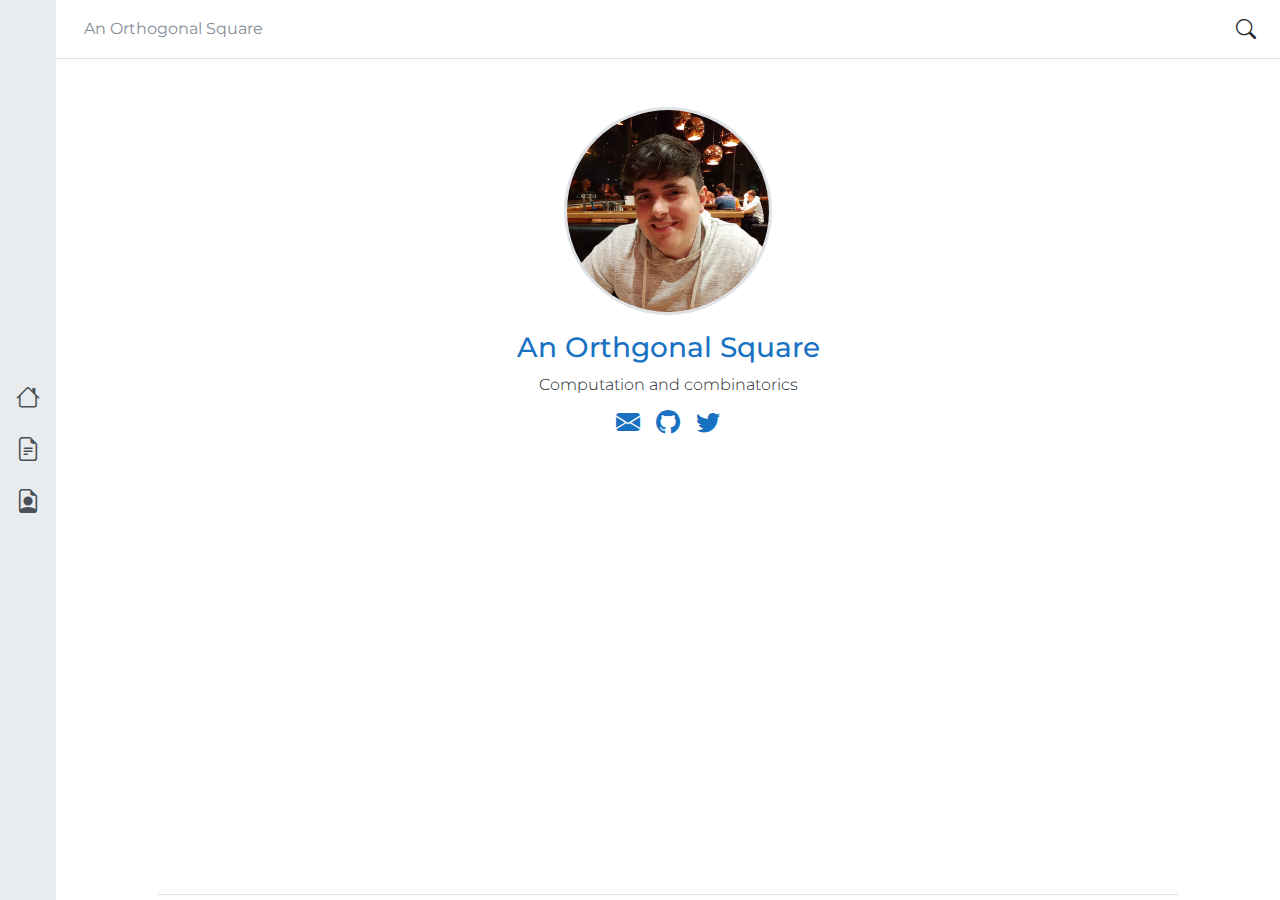
<file: index.html>
<!DOCTYPE html>
<html lang="en">
<head>
  <meta charset="UTF-8">
  <meta name="viewport" content="width=device-width, initial-scale=1.0">
  <title>An Orthgonal Square</title>
  <link rel="preconnect" href="https://fonts.googleapis.com">
  <link rel="preconnect" href="https://fonts.gstatic.com" crossorigin>
  <link rel="stylesheet" href="https://fonts.googleapis.com/css2?family=Montserrat:ital,wght@0,100;0,200;0,300;0,400;0,500;0,600;0,700;0,800;0,900;1,100;1,200;1,300;1,400;1,500;1,600;1,700;1,800;1,900&display=swap">
  <link rel="stylesheet" href="https://orthosquare.github.io/assets/css/custom.css">
  <link rel="stylesheet" href="https://cdn.jsdelivr.net/npm/bootstrap-icons@1.10.3/font/bootstrap-icons.css"><link rel="apple-touch-icon" sizes="180x180" href="https://orthosquare.github.io/images/favicon/apple-touch-icon.png">
    <link rel="icon" type="image/png" sizes="32x32" href="https://orthosquare.github.io/images/favicon/favicon-32x32.png">
    <link rel="icon" type="image/png" sizes="16x16" href="https://orthosquare.github.io/images/favicon/favicon-16x16.png">
    <link rel="manifest" href="https://orthosquare.github.io/images/favicon/site.webmanifest">
    <link rel="mask-icon" href="https://orthosquare.github.io/images/favicon/safari-pinned-tab.svg" color="#5bbad5">
    <meta name="msapplication-TileColor" content="#2d89ef">
    <meta name="theme-color" content="#ffffff"><link rel="canonical" href="https://orthosquare.github.io/" /><link rel="alternate" type="application/atom+xml"
        title="RSS" href="https://orthosquare.github.io/atom.xml"
      ><meta name="author" content="Michael Gill"><meta name="description" content="Computation and combinatorics" /><meta name="generator" content="Zola">
  <meta property="og:title" content="An Orthogonal Square" />
  <meta property="og:url" content="https://orthosquare.github.io/" /><meta property="og:description" content="Computation and combinatorics" /><meta property="og:site_name" content="An Orthgonal Square" />
  <meta property="og:locale" content="en_US" />
  <meta name="twitter:card" content="summary" /><meta name="twitter:creator" content="@orthosq" />
  
</head>
<body>
  <div class="container-fluid vh-100">
    <div class="row h-100"><div
    class="sidebar d-none d-xl-block col-auto mh-100 p-0 overflow-auto"
  >
    <aside class="d-flex flex-column justify-content-between h-100">
      <div class="d-none mb-4 pt-5 px-4 text-center">
        <div class="sidebar-avatar mb-2 mx-auto border border-3 rounded-circle">
          <a href="#" target="_blank" rel="noopener noreferrer">
    <img
      src="https://orthosquare.github.io/images/avatar.jpg"
      alt="Michael Gill"
      class="img-fluid"
    >
  </a>
        </div>
        <div class="mb-1">
          <a
            href="https://orthosquare.github.io"
            class="sidebar-title fs-5 fw-bold text-decoration-none"
          >
            An Orthgonal Square
          </a>
        </div>
        <div class="fw-light">
          Computation and combinatorics
        </div>
      </div>

      <div class="sidebar-nav list-group my-auto rounded-0 text-center"><a
        href="https://orthosquare.github.io/"
        class="sidebar-nav-item list-group-item list-group-item-action border border-0"
        data-bs-toggle="tooltip" data-bs-title="Home"
      >
        <span class="sidebar-nav-icon bi bi-house d-none d-xl-inline fs-4"></span>
        <span class="sidebar-nav-text d-none">
          Home
        </span>
      </a><a
        href="https://orthosquare.github.io/blog/"
        class="sidebar-nav-item list-group-item list-group-item-action border border-0"
        data-bs-toggle="tooltip" data-bs-title="Blog"
      >
        <span class="sidebar-nav-icon bi bi-file-earmark-text d-none d-xl-inline fs-4"></span>
        <span class="sidebar-nav-text d-none">
          Blog
        </span>
      </a><a
        href="https://orthosquare.github.io/about/"
        class="sidebar-nav-item list-group-item list-group-item-action border border-0"
        data-bs-toggle="tooltip" data-bs-title="About"
      >
        <span class="sidebar-nav-icon bi bi-file-earmark-person d-none d-xl-inline fs-4"></span>
        <span class="sidebar-nav-text d-none">
          About
        </span>
      </a></div>

      <div class="sidebar-social d-none mt-4 pb-4 px-4">
        <div class="container-fluid">
          <div class="row justify-content-center">
            <div class="col-auto px-2">
        <a
          href="mailto:michael.gill1@monash.edu"
          target="_blank" rel="noopener noreferrer"
          data-bs-toggle="tooltip"
          data-bs-title='Email'
          class="text-decoration-none"
        >
          <span class="bi bi-envelope-fill"></span>
        </a>
      </div><div class="col-auto px-2">
        <a
          href="https://github.com/orthosquare"
          target="_blank" rel="noopener noreferrer"
          data-bs-toggle="tooltip"
          data-bs-title='GitHub'
          class="text-decoration-none"
        >
          <span class="bi bi-github"></span>
        </a>
      </div><div class="col-auto px-2">
        <a
          href="https://twitter.com/orthosq"
          target="_blank" rel="noopener noreferrer"
          data-bs-toggle="tooltip"
          data-bs-title='Twitter'
          class="text-decoration-none"
        >
          <span class="bi bi-twitter"></span>
        </a>
      </div>
          </div>
        </div>
      </div>
    </aside>
  </div><div class="col mh-100 overflow-auto px-0"><nav
    class="navbar navbar-expand navbar-bg-light sticky-top border-bottom"
  >
    <div class="container-fluid"><button
        type="button"
        class="btn d-block d-xl-none fs-5"
        data-bs-toggle="offcanvas" data-bs-target="#offcanvas"
        aria-controls="offcanvas"
      >
        <span class="bi bi-list"></span>
      </button>
      
      <div class="col-8">
        
          <div class="row justify-content-center justify-content-xl-start p-2 ps-xl-3 text-center"><div class="col-auto">
      <span
        class="d-inline d-sm-none text-secondary"
        data-bs-toggle="tooltip"
        data-bs-title="An Orthogonal Square"
      >
        An Orthogonal Sq…
      </span>
      <span
        class="d-none d-sm-inline text-secondary"
        data-bs-toggle="tooltip"
        data-bs-title="An Orthogonal Square"
      >
        An Orthogonal Square
      </span>
    </div>
  </div>
        
      </div>

      <button
    type="button" data-bs-toggle="modal" data-bs-target="#searchModal"
    class="btn border border-0"
  >
    <span class="bi bi-search fs-5"></span>
  </button>
    </div>
  </nav><div class="d-flex flex-column h-100"><main class="container">
    <div class="row justify-content-center mt-5 mb-3">
      <div class="col-auto">
        <div class="index-avatar border border-3 rounded-circle">
          <a href="#" target="_blank" rel="noopener noreferrer">
    <img
      src="https://orthosquare.github.io/images/avatar.jpg"
      alt="Michael Gill"
      class="img-fluid"
    >
  </a>
        </div>
      </div>
    </div>
    <div class="row justify-content-center mb-5">
      <div class="col-11 col-sm-8 col-md-7 col-xl-6 text-center">  
        <div class="mb-1">
            <a
              href="#"
              target="_blank"
              rel="noopener noreferrer"
              class="text-decoration-none"
            >
                <h1 class="fs-3">An Orthgonal Square</h1>
            </a>
        </div>
        <div class="fs-6 fw-light mb-2">
            Computation and combinatorics
        </div>
        <div class="row justify-content-center fs-4">
          <div class="col-auto px-2">
        <a
          href="mailto:michael.gill1@monash.edu"
          target="_blank" rel="noopener noreferrer"
          data-bs-toggle="tooltip"
          data-bs-title='Email'
          class="text-decoration-none"
        >
          <span class="bi bi-envelope-fill"></span>
        </a>
      </div><div class="col-auto px-2">
        <a
          href="https://github.com/orthosquare"
          target="_blank" rel="noopener noreferrer"
          data-bs-toggle="tooltip"
          data-bs-title='GitHub'
          class="text-decoration-none"
        >
          <span class="bi bi-github"></span>
        </a>
      </div><div class="col-auto px-2">
        <a
          href="https://twitter.com/orthosq"
          target="_blank" rel="noopener noreferrer"
          data-bs-toggle="tooltip"
          data-bs-title='Twitter'
          class="text-decoration-none"
        >
          <span class="bi bi-twitter"></span>
        </a>
      </div>
        </div>
      </div>
    </div>
    <div class="row justify-content-center mb-5">
      <div class="col-11 col-lg-10 col-xxl-9">
        
      </div>
    </div>
  </main><footer class="container-fluid mt-auto">
    <div class="row justify-content-center">
      <div class="col-10">
        <div class="row pt-3 pb-4 border-top">
          <div class="col-12 col-md-6 mb-2 mb-md-0 text-center text-md-start">
            <small class="text-secondary">
              © 2024
              <a 
                href="#"
                target="_blank" rel="noopener noreferrer"
                class="text-decoration-none"
              >
                Michael Gill&period;
              </a>
              <a
                href="https://creativecommons.org/licenses/by/4.0/"
                data-bs-toggle="tooltip"
                data-bs-title="Except where otherwise noted, the blog posts on this site are licensed under the Creative Commons Attribution 4.0 International (CC BY 4.0) License by the author."
                class="text-secondary text-decoration-none"
              >
                Some rights reserved.
              </a>
            </small>
          </div>
          <div class="col-12 col-md-6 text-center text-md-end">
            <small class="text-secondary">
              Powered by
              <a 
                href="https://www.getzola.org/"
                target="_blank" rel="noopener noreferrer"
                class="text-decoration-none"
              >
                Zola
              </a>
              with
              <a 
                href="https://github.com/gersonbdev/ataraxia-zola"
                target="_blank" rel="noopener noreferrer"
                class="text-decoration-none"
              >
                Ataraxia
              </a>
              theme.
            </small>
          </div>
        </div>
      </div>
    </div>
  </footer>
        </div>
      </div>
    </div>
  </div>
  <div class="offcanvas offcanvas-start" tabindex="-1" id="offcanvas" aria-labelledby="offcanvasLabel">
    <div class="offcanvas-body p-0">
      <div class="sidebar container-fluid vh-100">
        <div class="row h-100">
          <div
            class="col mh-100 px-0 overflow-auto"
          >
            <aside class="d-flex flex-column justify-content-between h-100">
              <div class="mb-4 pt-5 px-3 text-center">
                <div class="sidebar-avatar mb-2 mx-auto border border-3 rounded-circle">
                  <a href="#" target="_blank" rel="noopener noreferrer">
    <img
      src="https://orthosquare.github.io/images/avatar.jpg"
      alt="Michael Gill"
      class="img-fluid"
    >
  </a>
                </div>
                <div>
                  <a
                    href="https://orthosquare.github.io"
                    class="sidebar-title fs-5 fw-bold text-decoration-none"
                  >
                    An Orthgonal Square
                  </a>
                </div>
              </div>

              <div class="sidebar-nav list-group my-auto rounded-0 text-start"><a
        href="https://orthosquare.github.io/"
        class="sidebar-nav-item list-group-item list-group-item-action border border-0"
        data-bs-toggle="tooltip" data-bs-title="Home"
      >
        <span class="sidebar-nav-icon bi bi-house ms-2 me-1 fs-4"></span>
        <span class="sidebar-nav-text">Home</span>
      </a><a
        href="https://orthosquare.github.io/blog/"
        class="sidebar-nav-item list-group-item list-group-item-action border border-0"
        data-bs-toggle="tooltip" data-bs-title="Blog"
      >
        <span class="sidebar-nav-icon bi bi-file-earmark-text ms-2 me-1 fs-4"></span>
        <span class="sidebar-nav-text">Blog</span>
      </a><a
        href="https://orthosquare.github.io/about/"
        class="sidebar-nav-item list-group-item list-group-item-action border border-0"
        data-bs-toggle="tooltip" data-bs-title="About"
      >
        <span class="sidebar-nav-icon bi bi-file-earmark-person ms-2 me-1 fs-4"></span>
        <span class="sidebar-nav-text">About</span>
      </a></div>

              <div class="sidebar-social mt-4 pb-4 px-3">
                <div class="container-fluid">
                  <div class="row justify-content-center">
                    <div class="col-auto px-2">
        <a
          href="mailto:michael.gill1@monash.edu"
          target="_blank" rel="noopener noreferrer"
          data-bs-toggle="tooltip"
          data-bs-title='Email'
          class="text-decoration-none"
        >
          <span class="bi bi-envelope-fill"></span>
        </a>
      </div><div class="col-auto px-2">
        <a
          href="https://github.com/orthosquare"
          target="_blank" rel="noopener noreferrer"
          data-bs-toggle="tooltip"
          data-bs-title='GitHub'
          class="text-decoration-none"
        >
          <span class="bi bi-github"></span>
        </a>
      </div><div class="col-auto px-2">
        <a
          href="https://twitter.com/orthosq"
          target="_blank" rel="noopener noreferrer"
          data-bs-toggle="tooltip"
          data-bs-title='Twitter'
          class="text-decoration-none"
        >
          <span class="bi bi-twitter"></span>
        </a>
      </div>
                  </div>
                </div>
              </div>
            </aside>
          </div>
        </div>
      </div>
    </div>
  </div>
  <div class="modal fade" id="searchModal" tabindex="-1" aria-labelledby="searchModalLabel" aria-hidden="true">
  <div class="modal-dialog modal-dialog-centered modal-dialog-scrollable">
    <div class="modal-content">
      <div class="modal-header">
        <h5 class="modal-title" id="searchModalLabel">
          Search
        </h5>
        <button type="button" class="btn-close" data-bs-dismiss="modal" aria-label="Close"></button>
      </div>
      <div class="modal-body">
        <div
          id="searchInput" role="search" 
          class="d-flex mb-3 border rounded-5 bg-white"
        >
          <input
            id="search" type="search"
            class="form-control border border-0 rounded-5 rounded-end"
            placeholder="Search"
            aria-label="Search"
          >
          <div class="rounded-5 rounded-start py-2 ps-2 pe-3">
            <span class="bi bi-search"></span>
          </div>
        </div>
        <div class="search-results">
          <div class="search-results__items">
          </div>
        </div>
      </div>
    </div>
  </div>
</div>
  <script src="https://orthosquare.github.io/assets/js/bootstrap/bootstrap.bundle.min.js"></script>
  <script>
    const tooltipTriggerList = document.querySelectorAll('[data-bs-toggle="tooltip"]');
    const tooltipList = [...tooltipTriggerList].map(tooltipTriggerEl => new bootstrap.Tooltip(tooltipTriggerEl));
    const myModal = document.getElementById('searchModal');
    const myInput = document.getElementById('searchInput');

    myModal.addEventListener('shown.bs.modal', () => {
      myInput.focus()
    });
  </script>
  <script src="https://orthosquare.github.io/elasticlunr.min.js"></script>
  <script src="https://orthosquare.github.io/search_index.en.js"></script><script src="https://orthosquare.github.io/assets/js/search/search.js"></script>
</body>
</html>
</file>
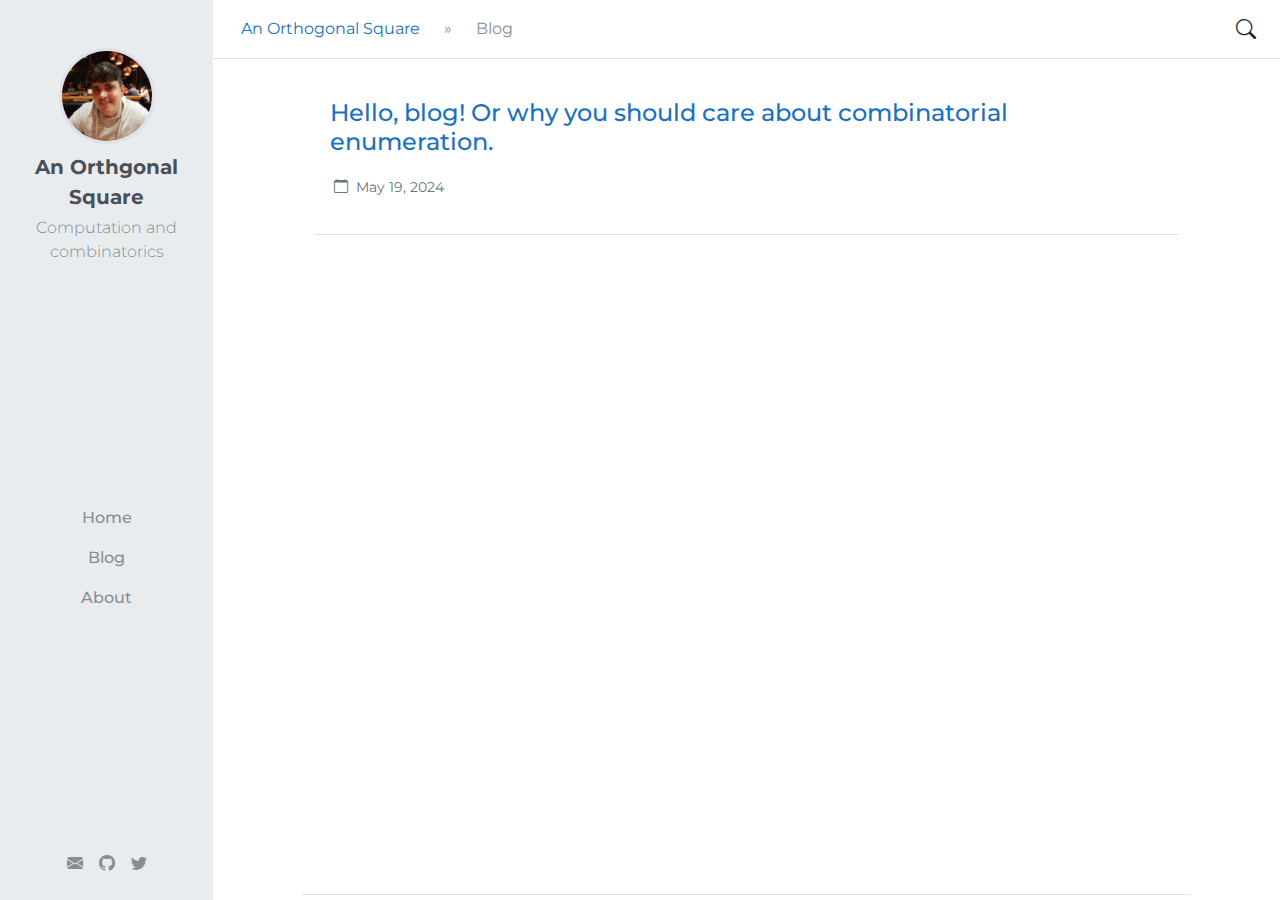
<file: blog/index.html>
<!DOCTYPE html>
<html lang="en">
<head>
  <meta charset="UTF-8">
  <meta name="viewport" content="width=device-width, initial-scale=1.0">
  <title>Blog - An Orthgonal Square</title>
  <link rel="preconnect" href="https://fonts.googleapis.com">
  <link rel="preconnect" href="https://fonts.gstatic.com" crossorigin>
  <link rel="stylesheet" href="https://fonts.googleapis.com/css2?family=Montserrat:ital,wght@0,100;0,200;0,300;0,400;0,500;0,600;0,700;0,800;0,900;1,100;1,200;1,300;1,400;1,500;1,600;1,700;1,800;1,900&display=swap">
  <link rel="stylesheet" href="https://orthosquare.github.io/assets/css/custom.css">
  <link rel="stylesheet" href="https://cdn.jsdelivr.net/npm/bootstrap-icons@1.10.3/font/bootstrap-icons.css"><link rel="apple-touch-icon" sizes="180x180" href="https://orthosquare.github.io/images/favicon/apple-touch-icon.png">
    <link rel="icon" type="image/png" sizes="32x32" href="https://orthosquare.github.io/images/favicon/favicon-32x32.png">
    <link rel="icon" type="image/png" sizes="16x16" href="https://orthosquare.github.io/images/favicon/favicon-16x16.png">
    <link rel="manifest" href="https://orthosquare.github.io/images/favicon/site.webmanifest">
    <link rel="mask-icon" href="https://orthosquare.github.io/images/favicon/safari-pinned-tab.svg" color="#5bbad5">
    <meta name="msapplication-TileColor" content="#2d89ef">
    <meta name="theme-color" content="#ffffff"><link rel="canonical" href="https://orthosquare.github.io/blog/" /><link rel="alternate" type="application/atom+xml"
        title="RSS" href="https://orthosquare.github.io/atom.xml"
      ><meta name="author" content="Michael Gill"><meta name="description" content="Blog site description." /><meta name="generator" content="Zola">
  <meta property="og:title" content="Blog" />
  <meta property="og:url" content="https://orthosquare.github.io/blog/" /><meta property="og:description" content="Blog site description." /><meta property="og:site_name" content="An Orthgonal Square" />
  <meta property="og:locale" content="en_US" />
  <meta name="twitter:card" content="summary" /><meta name="twitter:creator" content="@orthosq" />
  
</head>
<body>
  <div class="container-fluid vh-100">
    <div class="row h-100"><div
    class="sidebar d-none d-lg-block col-lg-3 col-xl-2 mh-100 p-0 overflow-auto"
  >
    <aside class="d-flex flex-column justify-content-between h-100">
      <div class="d-none d-md-block mb-4 pt-5 px-4 text-center">
        <div class="sidebar-avatar mb-2 mx-auto border border-3 rounded-circle">
          <a href="#" target="_blank" rel="noopener noreferrer">
    <img
      src="https://orthosquare.github.io/images/avatar.jpg"
      alt="Michael Gill"
      class="img-fluid"
    >
  </a>
        </div>
        <div class="mb-1">
          <a
            href="https://orthosquare.github.io"
            class="sidebar-title fs-5 fw-bold text-decoration-none"
          >
            An Orthgonal Square
          </a>
        </div>
        <div class="fw-light">
          Computation and combinatorics
        </div>
      </div>

      <div class="sidebar-nav list-group my-auto rounded-0 text-center"><a
        href="https://orthosquare.github.io/"
        class="sidebar-nav-item list-group-item list-group-item-action border border-0"
        data-bs-toggle="tooltip" data-bs-title="Home"
      >
        <span class="sidebar-nav-icon bi bi-house d-none fs-4"></span>
        <span class="sidebar-nav-text d-none d-md-inline">
          Home
        </span>
      </a><a
        href="https://orthosquare.github.io/blog/"
        class="sidebar-nav-item list-group-item list-group-item-action border border-0"
        data-bs-toggle="tooltip" data-bs-title="Blog"
      >
        <span class="sidebar-nav-icon bi bi-file-earmark-text d-none fs-4"></span>
        <span class="sidebar-nav-text d-none d-md-inline">
          Blog
        </span>
      </a><a
        href="https://orthosquare.github.io/about/"
        class="sidebar-nav-item list-group-item list-group-item-action border border-0"
        data-bs-toggle="tooltip" data-bs-title="About"
      >
        <span class="sidebar-nav-icon bi bi-file-earmark-person d-none fs-4"></span>
        <span class="sidebar-nav-text d-none d-md-inline">
          About
        </span>
      </a></div>

      <div class="sidebar-social d-none d-md-block mt-4 pb-4 px-4">
        <div class="container-fluid">
          <div class="row justify-content-center">
            <div class="col-auto px-2">
        <a
          href="mailto:michael.gill1@monash.edu"
          target="_blank" rel="noopener noreferrer"
          data-bs-toggle="tooltip"
          data-bs-title='Email'
          class="text-decoration-none"
        >
          <span class="bi bi-envelope-fill"></span>
        </a>
      </div><div class="col-auto px-2">
        <a
          href="https://github.com/orthosquare"
          target="_blank" rel="noopener noreferrer"
          data-bs-toggle="tooltip"
          data-bs-title='GitHub'
          class="text-decoration-none"
        >
          <span class="bi bi-github"></span>
        </a>
      </div><div class="col-auto px-2">
        <a
          href="https://twitter.com/orthosq"
          target="_blank" rel="noopener noreferrer"
          data-bs-toggle="tooltip"
          data-bs-title='Twitter'
          class="text-decoration-none"
        >
          <span class="bi bi-twitter"></span>
        </a>
      </div>
          </div>
        </div>
      </div>
    </aside>
  </div><div class="col mh-100 overflow-auto px-0"><nav
    class="navbar navbar-expand navbar-bg-light sticky-top border-bottom"
  >
    <div class="container-fluid"><button
        type="button"
        class="btn d-block d-lg-none fs-5"
        data-bs-toggle="offcanvas" data-bs-target="#offcanvas"
        aria-controls="offcanvas"
      >
        <span class="bi bi-list"></span>
      </button>
      
      <div class="col-8">
        
          <div class="row justify-content-center justify-content-lg-start p-2 ps-xl-3 text-center"><div class="col-auto d-none d-xl-block">
        <a
          href="https://orthosquare.github.io/"
          class="text-decoration-none"
        >
          An Orthogonal Square
        </a>
      </div>
      <div class="col-auto d-none d-xl-block">
        <span class="text-secondary">
          »
        </span>
      </div><div class="col-auto">
      <span
        class="d-inline d-sm-none text-secondary"
        data-bs-toggle="tooltip"
        data-bs-title="Blog"
      >
        Blog
      </span>
      <span
        class="d-none d-sm-inline text-secondary"
        data-bs-toggle="tooltip"
        data-bs-title="Blog"
      >
        Blog
      </span>
    </div>
  </div>
        
      </div>

      <button
    type="button" data-bs-toggle="modal" data-bs-target="#searchModal"
    class="btn border border-0"
  >
    <span class="bi bi-search fs-5"></span>
  </button>
    </div>
  </nav><div class="d-flex flex-column h-100"><main class="container">
    <div class="row justify-content-center mt-4 mb-4">
      <div class="col-11 col-lg-10">
        
          
          <article
            class="card card-bg-light mb-3 pb-3 border border-0 border-bottom rounded-0"
          >
            <div class="row g-0">
              
              <div class="">
                <div class="card-body">
                  <a
                    href="https://orthosquare.github.io/blog/enumeration1/"
                    class="text-decoration-none"
                  >
                    <h5 class="card-title h4">Hello, blog! Or why you should care about combinatorial enumeration.</h5>
                  </a>
                  <p class="card-text text-dark">
                    
                  </p>
                  <p class="row card-text">
                    <small class="col-auto my-1 me-4 text-muted">
                      <span class="bi bi-calendar mx-1"></span>
                      <time datetime="2024-05-19">
                        <a 
                          href="#" data-bs-toggle="tooltip"
                          data-bs-title="Sunday, May 19, 2024 12:00:00 AM UTC"
                          class="text-muted text-decoration-none"
                        >
                          May 19, 2024
                        </a>
                      </time>
                    </small>
                    <small class="col-auto my-1 text-muted">
                      
                    </small>
                  </p>
                </div>
              </div>
            </div>
          </article>
        
      </div>
    </div>
  </main>
  <div class="mt-auto">
    
  </div><footer class="container-fluid mt-auto">
    <div class="row justify-content-center">
      <div class="col-10">
        <div class="row pt-3 pb-4 border-top">
          <div class="col-12 col-md-6 mb-2 mb-md-0 text-center text-md-start">
            <small class="text-secondary">
              © 2024
              <a 
                href="#"
                target="_blank" rel="noopener noreferrer"
                class="text-decoration-none"
              >
                Michael Gill&period;
              </a>
              <a
                href="https://creativecommons.org/licenses/by/4.0/"
                data-bs-toggle="tooltip"
                data-bs-title="Except where otherwise noted, the blog posts on this site are licensed under the Creative Commons Attribution 4.0 International (CC BY 4.0) License by the author."
                class="text-secondary text-decoration-none"
              >
                Some rights reserved.
              </a>
            </small>
          </div>
          <div class="col-12 col-md-6 text-center text-md-end">
            <small class="text-secondary">
              Powered by
              <a 
                href="https://www.getzola.org/"
                target="_blank" rel="noopener noreferrer"
                class="text-decoration-none"
              >
                Zola
              </a>
              with
              <a 
                href="https://github.com/gersonbdev/ataraxia-zola"
                target="_blank" rel="noopener noreferrer"
                class="text-decoration-none"
              >
                Ataraxia
              </a>
              theme.
            </small>
          </div>
        </div>
      </div>
    </div>
  </footer>
        </div>
      </div>
    </div>
  </div>
  <div class="offcanvas offcanvas-start" tabindex="-1" id="offcanvas" aria-labelledby="offcanvasLabel">
    <div class="offcanvas-body p-0">
      <div class="sidebar container-fluid vh-100">
        <div class="row h-100">
          <div
            class="col mh-100 px-0 overflow-auto"
          >
            <aside class="d-flex flex-column justify-content-between h-100">
              <div class="mb-4 pt-5 px-3 text-center">
                <div class="sidebar-avatar mb-2 mx-auto border border-3 rounded-circle">
                  <a href="#" target="_blank" rel="noopener noreferrer">
    <img
      src="https://orthosquare.github.io/images/avatar.jpg"
      alt="Michael Gill"
      class="img-fluid"
    >
  </a>
                </div>
                <div>
                  <a
                    href="https://orthosquare.github.io"
                    class="sidebar-title fs-5 fw-bold text-decoration-none"
                  >
                    An Orthgonal Square
                  </a>
                </div>
              </div>

              <div class="sidebar-nav list-group my-auto rounded-0 text-start"><a
        href="https://orthosquare.github.io/"
        class="sidebar-nav-item list-group-item list-group-item-action border border-0"
        data-bs-toggle="tooltip" data-bs-title="Home"
      >
        <span class="sidebar-nav-icon bi bi-house ms-2 me-1 fs-4"></span>
        <span class="sidebar-nav-text">Home</span>
      </a><a
        href="https://orthosquare.github.io/blog/"
        class="sidebar-nav-item list-group-item list-group-item-action border border-0"
        data-bs-toggle="tooltip" data-bs-title="Blog"
      >
        <span class="sidebar-nav-icon bi bi-file-earmark-text ms-2 me-1 fs-4"></span>
        <span class="sidebar-nav-text">Blog</span>
      </a><a
        href="https://orthosquare.github.io/about/"
        class="sidebar-nav-item list-group-item list-group-item-action border border-0"
        data-bs-toggle="tooltip" data-bs-title="About"
      >
        <span class="sidebar-nav-icon bi bi-file-earmark-person ms-2 me-1 fs-4"></span>
        <span class="sidebar-nav-text">About</span>
      </a></div>

              <div class="sidebar-social mt-4 pb-4 px-3">
                <div class="container-fluid">
                  <div class="row justify-content-center">
                    <div class="col-auto px-2">
        <a
          href="mailto:michael.gill1@monash.edu"
          target="_blank" rel="noopener noreferrer"
          data-bs-toggle="tooltip"
          data-bs-title='Email'
          class="text-decoration-none"
        >
          <span class="bi bi-envelope-fill"></span>
        </a>
      </div><div class="col-auto px-2">
        <a
          href="https://github.com/orthosquare"
          target="_blank" rel="noopener noreferrer"
          data-bs-toggle="tooltip"
          data-bs-title='GitHub'
          class="text-decoration-none"
        >
          <span class="bi bi-github"></span>
        </a>
      </div><div class="col-auto px-2">
        <a
          href="https://twitter.com/orthosq"
          target="_blank" rel="noopener noreferrer"
          data-bs-toggle="tooltip"
          data-bs-title='Twitter'
          class="text-decoration-none"
        >
          <span class="bi bi-twitter"></span>
        </a>
      </div>
                  </div>
                </div>
              </div>
            </aside>
          </div>
        </div>
      </div>
    </div>
  </div>
  <div class="modal fade" id="searchModal" tabindex="-1" aria-labelledby="searchModalLabel" aria-hidden="true">
  <div class="modal-dialog modal-dialog-centered modal-dialog-scrollable">
    <div class="modal-content">
      <div class="modal-header">
        <h5 class="modal-title" id="searchModalLabel">
          Search
        </h5>
        <button type="button" class="btn-close" data-bs-dismiss="modal" aria-label="Close"></button>
      </div>
      <div class="modal-body">
        <div
          id="searchInput" role="search" 
          class="d-flex mb-3 border rounded-5 bg-white"
        >
          <input
            id="search" type="search"
            class="form-control border border-0 rounded-5 rounded-end"
            placeholder="Search"
            aria-label="Search"
          >
          <div class="rounded-5 rounded-start py-2 ps-2 pe-3">
            <span class="bi bi-search"></span>
          </div>
        </div>
        <div class="search-results">
          <div class="search-results__items">
          </div>
        </div>
      </div>
    </div>
  </div>
</div>
  <script src="https://orthosquare.github.io/assets/js/bootstrap/bootstrap.bundle.min.js"></script>
  <script>
    const tooltipTriggerList = document.querySelectorAll('[data-bs-toggle="tooltip"]');
    const tooltipList = [...tooltipTriggerList].map(tooltipTriggerEl => new bootstrap.Tooltip(tooltipTriggerEl));
    const myModal = document.getElementById('searchModal');
    const myInput = document.getElementById('searchInput');

    myModal.addEventListener('shown.bs.modal', () => {
      myInput.focus()
    });
  </script>
  <script src="https://orthosquare.github.io/elasticlunr.min.js"></script>
  <script src="https://orthosquare.github.io/search_index.en.js"></script><script src="https://orthosquare.github.io/assets/js/search/search.js"></script>
</body>
</html>
</file>
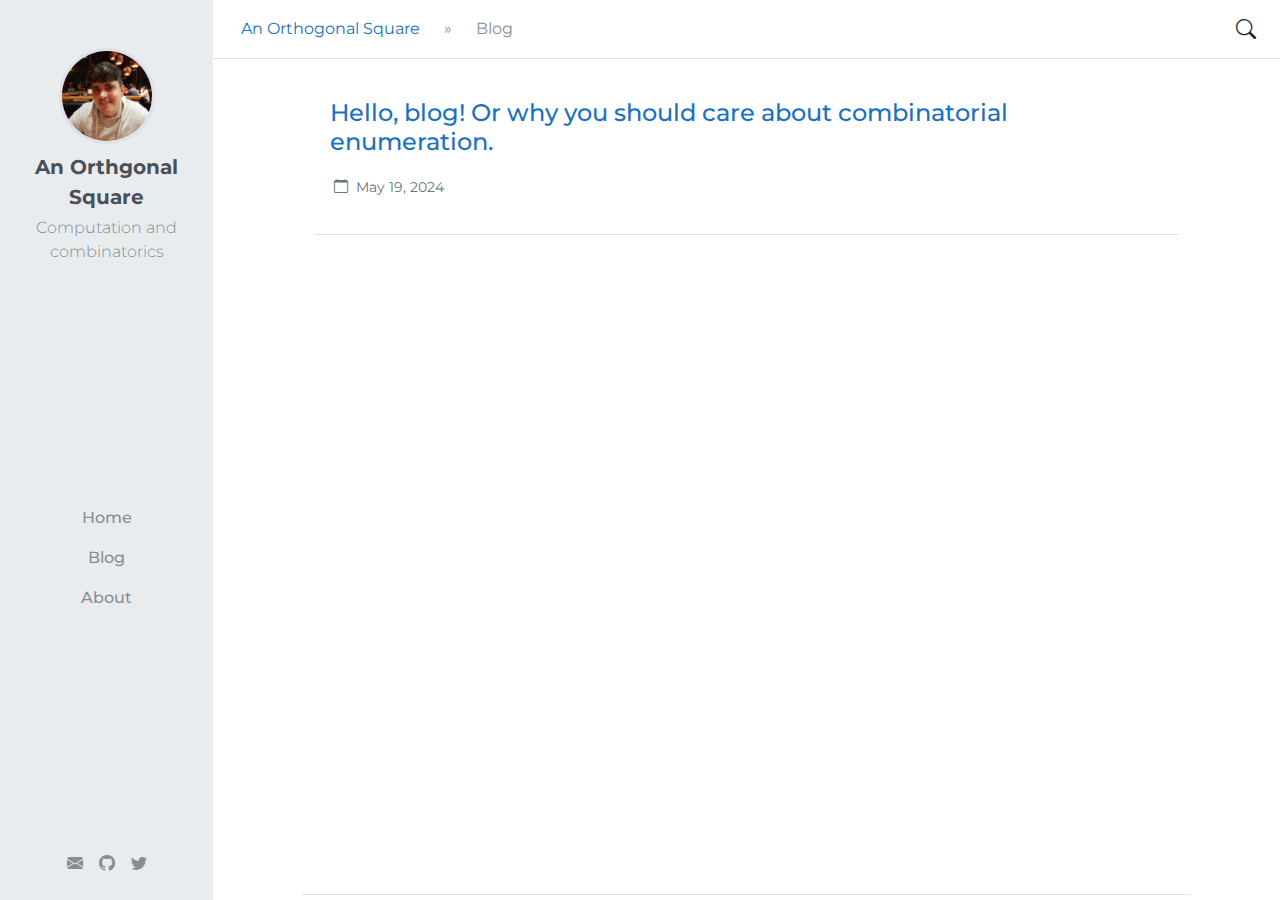
<file: blog/page/1/index.html>
<!doctype html>
<meta charset="utf-8">
<link rel="canonical" href="https://orthosquare.github.io/blog/">
<meta http-equiv="refresh" content="0; url=https://orthosquare.github.io/blog/">
<title>Redirect</title>
<p><a href="https://orthosquare.github.io/blog/">Click here</a> to be redirected.</p>
</file>
